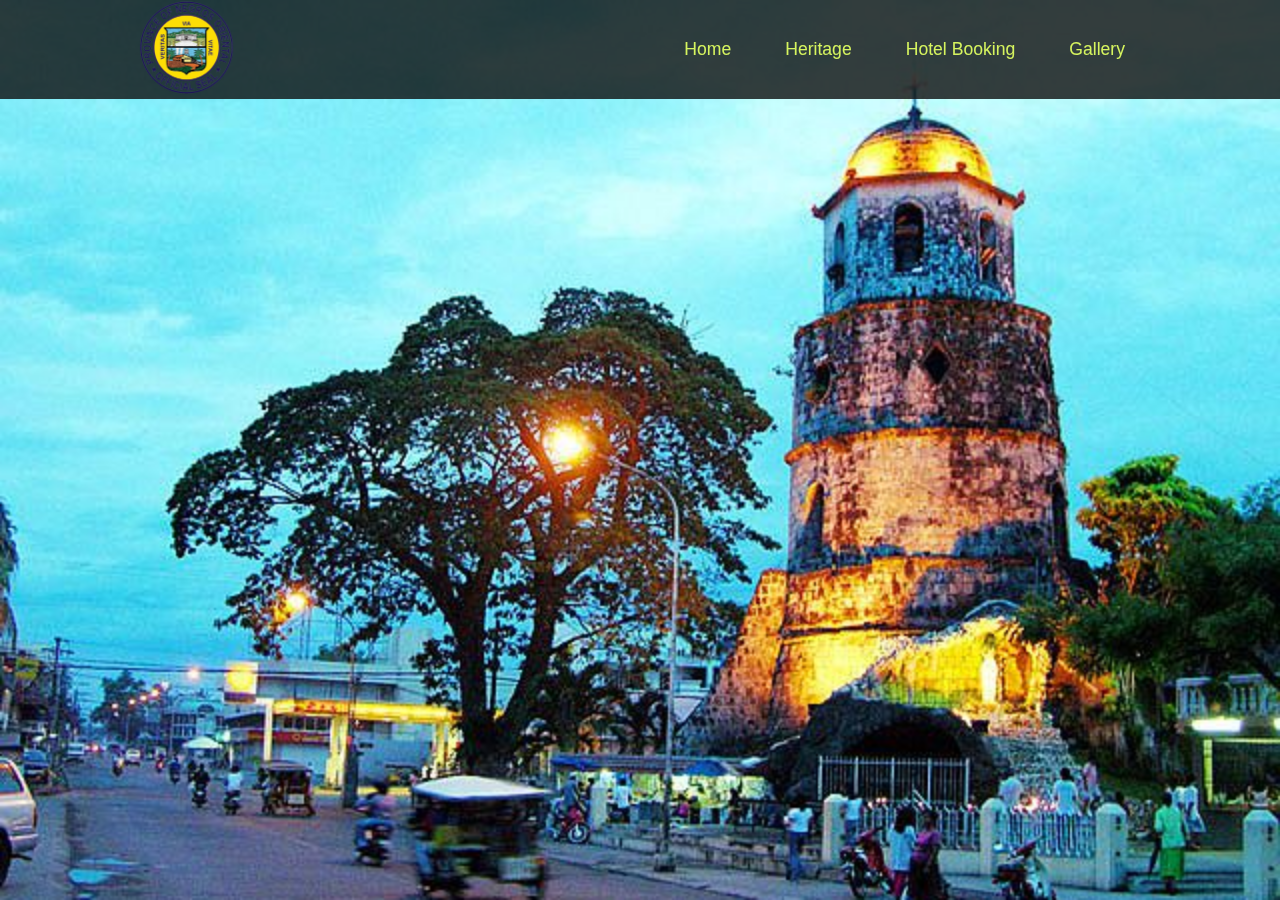
<file: index.html>
<!DOCTYPE html>
<html lang="en">
<head>
    <meta charset="UTF-8">
    <meta name="viewport" content="width=device-width, initial-scale=1.0">
    <link rel="stylesheet" href="style.css">
    <link href='https://unpkg.com/boxicons@2.1.4/css/boxicons.min.css' rel='stylesheet'>
    <link rel="shortcut icon" href="./image/negroslogo.png" type="image/x-icon">
    <title>Negros Orriental</title>
</head>
<body class="homes">
    <header>
        <a href="#" class="logo"><img src="./image/negroslogo.png" alt=""></a>
        <div class="menu-toggle" id="menu-toggle">
          <div class="line"></div>
          <div class="line"></div>
          <div class="line"></div>
        </div>
      
        <ul class="navlist">
          <li><a href="index.html">Home</a></li>
          <li><a href="heritage.html">Heritage</a></li>
          <li><a href="./hotel-booking-files/hotel_booking.html">Hotel Booking</a></li>
          <li><a href="./gallery-files/gallery.html">Gallery</a></li>
        </ul>
      
        <!-- <div class="dark-mode-toggle">
          <img src="IMAGES\moon.png" alt="Dark mode toggle button" data-src="IMAGES\sun.png">
        </div> -->
      </header>


      <section class="home" id="home">
        
      </section>
</body>
</html>
</file>
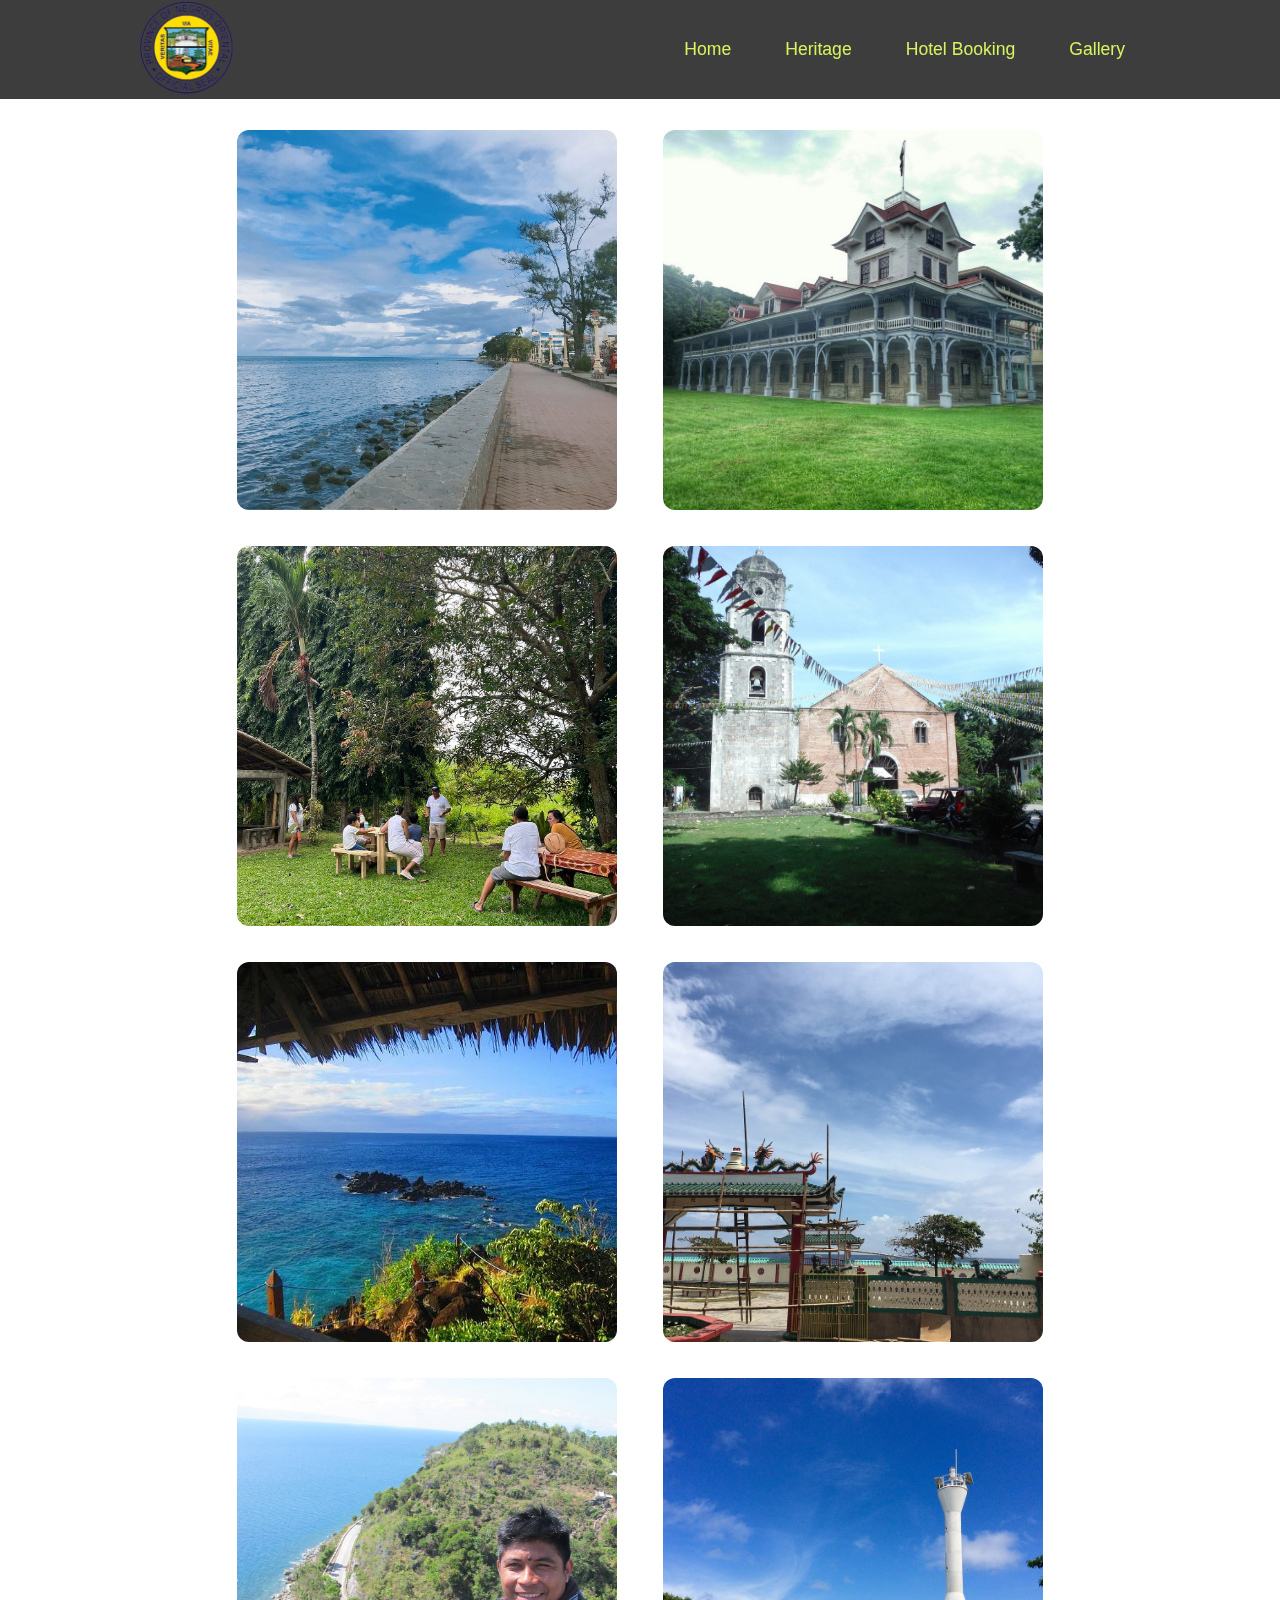
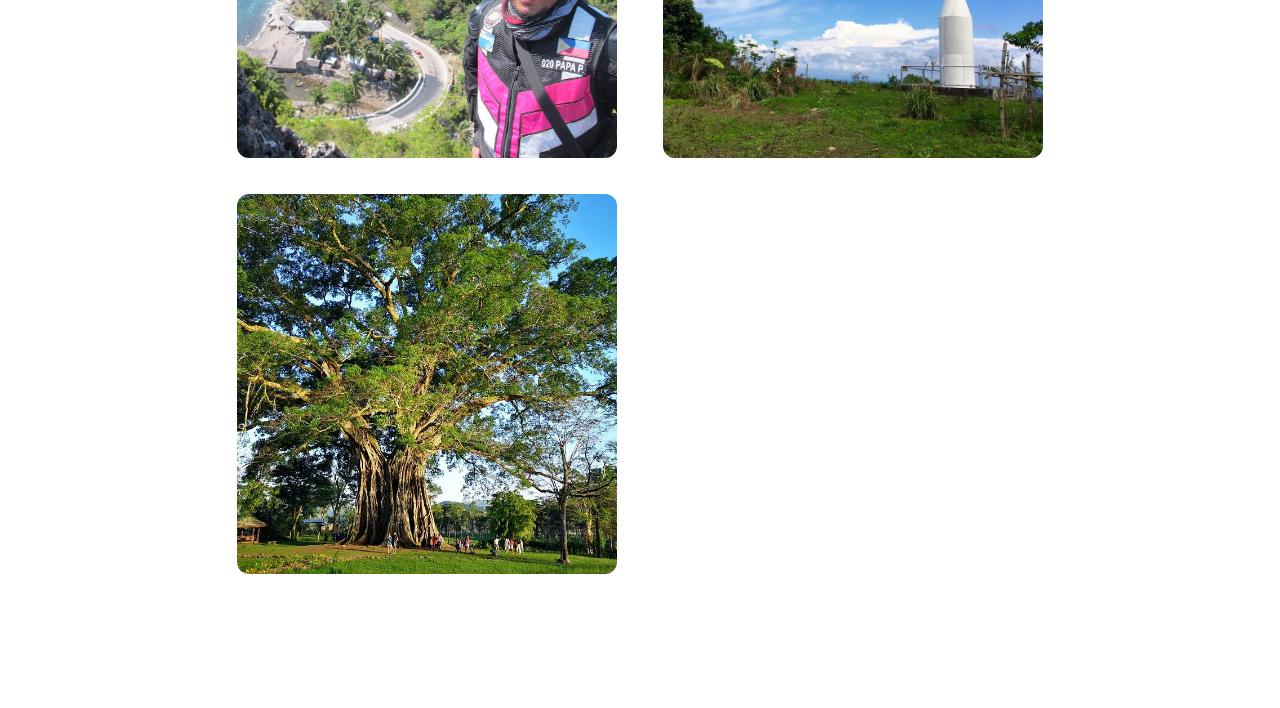
<file: heritage.html>
<!DOCTYPE html>
<html lang="en">
<head>
    <meta charset="UTF-8">
    <meta name="viewport" content="width=device-width, initial-scale=1.0">
    <link rel="stylesheet" href="style.css">
    <link rel="shortcut icon" href="./image/negroslogo.png" type="image/x-icon">
    <title>Heritage</title>
</head>
<body>
    <header>
        <a href="#" class="logo"><img src="./image/negroslogo.png" alt=""></a>
        <div class="menu-toggle" id="menu-toggle">
          <div class="line"></div>
          <div class="line"></div>
          <div class="line"></div>
        </div>
      
        <ul class="navlist">
          <li><a href="./index.html">Home</a></li>
          <li><a href="./heritage.html">Heritage</a></li>
          <li><a href="./hotel-booking-files/hotel_booking.html">Hotel Booking</a></li>
          <li><a href="./gallery-files/gallery.html">Gallery</a></li>
        </ul>
      
        <!-- <div class="dark-mode-toggle">
          <img src="IMAGES\moon.png" alt="Dark mode toggle button" data-src="IMAGES\sun.png">
        </div> -->
      </header>
    <section class="portfolio" id="learn">


        <div class="portfolio-content">
          <div class="col">
            <a href="./heritage-files/heritage1.html">
              <img src="./image/boulevard.jpg" alt="calculator">
              <div class="layer">
                <h3>Boulevard</h3>
              </div>
            </a>
          </div>
          
      
          <div class="col">
            <a href="./heritage-files/heritage2.html">
             <img src="./image/silliman-university.jpg" alt="tictactoe">
             <div class="layer">
              <h3>Siliman</h3>
             </div>
            </a>
          </div>
      
          <div class="col">
            <a href="./heritage-files/heritage3.html">
              <img src="./image/V-hive.jpg" alt="airline">
              <div class="layer">
                <h3>V-HIVE</h3>
              </div>
            </a>
          </div>
      
      
         <div class="col">
          <a href="./heritage-files/heritage4.html">
            <img src="./image/bacong-church-and-belltower.jpg" alt="discord">
            <div class="layer">
              <h3>Bacong</h3>
            </div>
          </a>
          
         </div>
      
      
        <div class="col">
          <a href="./heritage-files/heritage5.html">
            <img src="./image/apo-island-view-deck.jpg" alt="discord">
            <div class="layer">
              <h3>Apo Island</h3>
            </div>
          </a>
         </div>
      
      
        <div class="col">
          <a href="./heritage-files/heritage6.html">
            <img  src="./image/bellchurch.jpg" alt="discord">
          <div class="layer">
            <h3>Bell Church</h3>
          </div>
          </a>
       </div>

       <div class="col">
        <a href="./heritage-files/heritage7.html">
          <img src="./image/dungaw.jpg" alt="discord">
          <div class="layer">
            <h3>Dungaw</h3>
          </div>
        </a>
        
       </div>
    
    
      <div class="col">
        <a href="./heritage-files/heritage8.html">
          <img src="./image/Apolighthouse.jpg" alt="discord">
          <div class="layer">
            <h3>Apo Lighthouse</h3>
          </div>
        </a>
       </div>
    
    
      <div class="col">
        <a href="./heritage-files/heritage9.html">
          <img  src="./image/canlaon.jpg" alt="discord">
        <div class="layer">
          <h3>Canlaon</h3>
        </div>
        </a>
     </div>
      </div>
      </section>
</body>
</html>
</file>
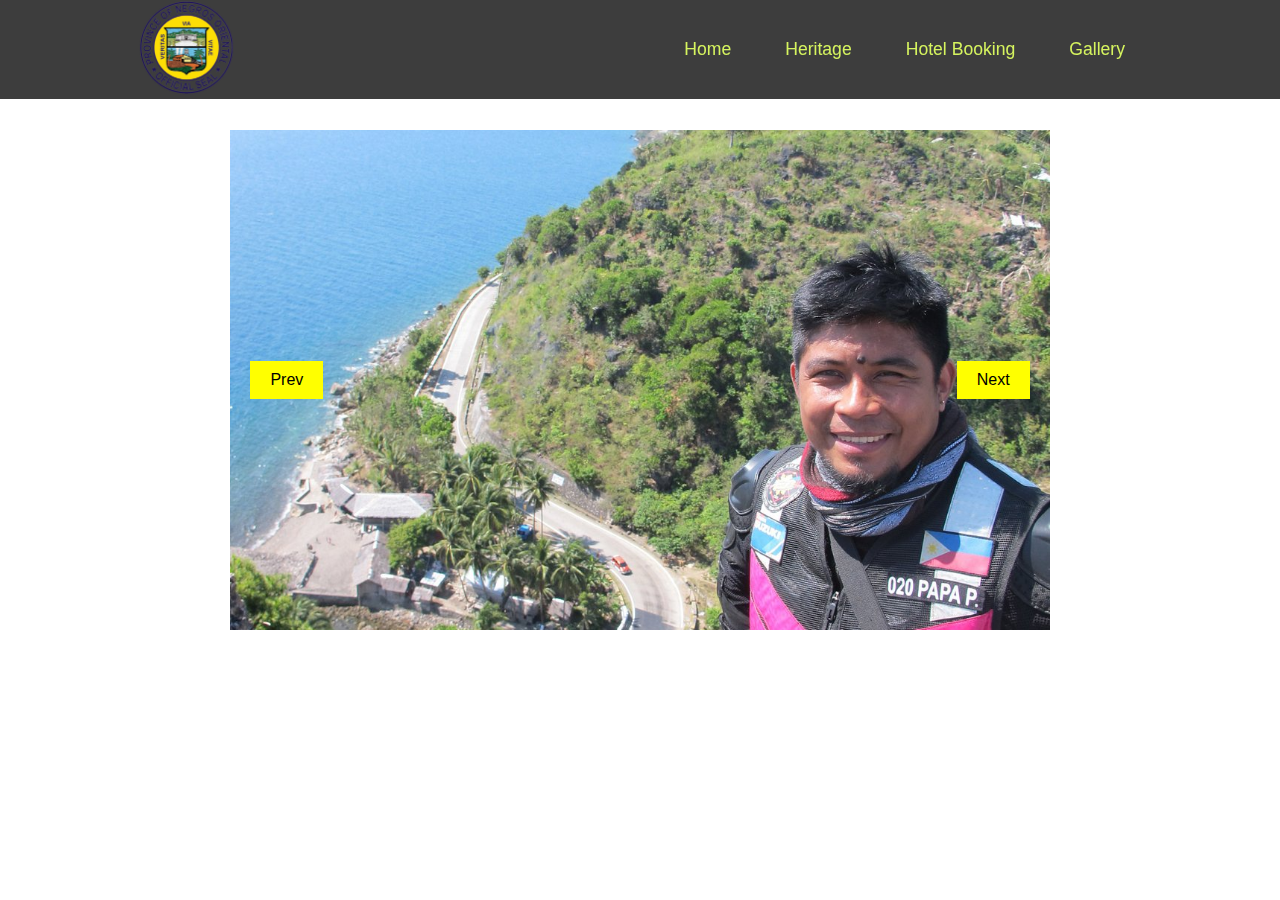
<file: gallery-files/gallery.html>
<!DOCTYPE html>
<html lang="en">
<head>
    <meta charset="UTF-8">
    <meta name="viewport" content="width=device-width, initial-scale=1.0">
    <link rel="stylesheet" href="../style.css">
    <link rel="shortcut icon" href="../image/negroslogo.png" type="image/x-icon"> 
    <title>Gallery</title>
</head>
<body>
    <header>
        <a href="#" class="logo"><img src="../image/negroslogo.png" alt=""></a>
        <div class="menu-toggle" id="menu-toggle">
          <div class="line"></div>
          <div class="line"></div>
          <div class="line"></div>
        </div>
      
        <ul class="navlist">
          <li><a href="../index.html">Home</a></li>
          <li><a href="../heritage.html">Heritage</a></li>
          <li><a href="../hotel-booking-files/hotel_booking.html">Hotel Booking</a></li>
          <li><a href="../gallery-files/gallery.html">Gallery</a></li>
        </ul>
      
        <!-- <div class="dark-mode-toggle">
          <img src="IMAGES\moon.png" alt="Dark mode toggle button" data-src="IMAGES\sun.png">
        </div> -->
    </header>
    
    <section>
        <!-- BEGIN: Carousel -->
        <div class="carousel">
            <img src="../image/dungaw.jpg" alt="Dungaw" class="active">
            <img src="../image/apo-island-view-deck.jpg" alt="Apo Island View Deck">
            <img src="../image/canlaon.jpg" alt="Mt. Canlaon">
            <img src="../image/bellchurch.jpg" alt="Mt. Canlaon">
            <img src="../image/boulevard.jpg" alt="Mt. Canlaon">
            <img src="../image/silliman-university.jpg" alt="Mt. Canlaon">
            <img src="../image/st-catherine-of-alexandria.jpg" alt="Mt. Canlaon">
            <img src="../image/V-hive.jpg" alt="Mt. Canlaon">
            <button class="prev" onclick="prevImage()">Prev</button>
            <button class="next" onclick="nextImage()">Next</button>
        </div>
        <!-- END: Carousel -->
    </section>

    
</body>
 <script src="../source.js"></script>
</html>
</file>
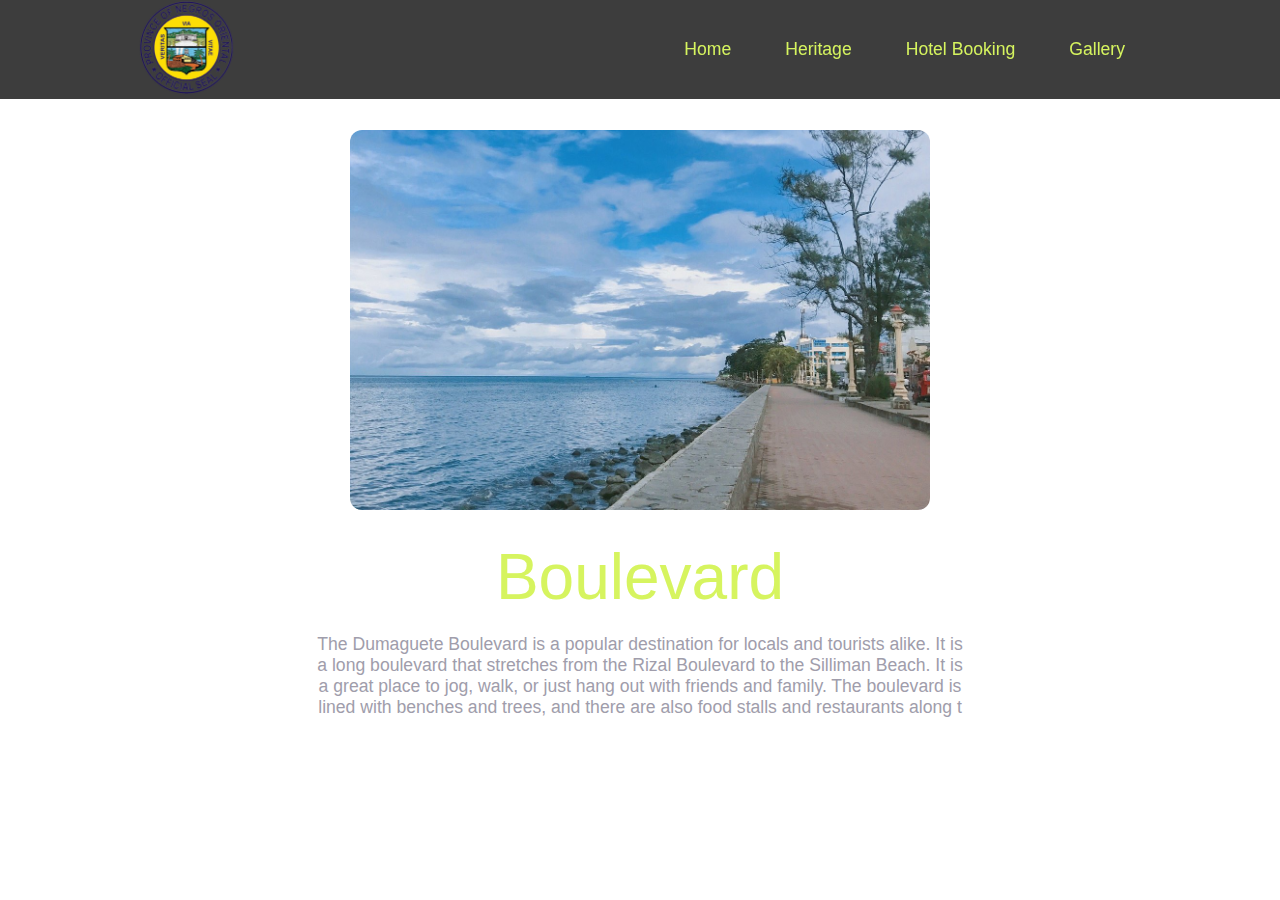
<file: heritage-files/heritage1.html>
<!DOCTYPE html>
<html lang="en">
<head>
    <meta charset="UTF-8">
    <meta name="viewport" content="width=device-width, initial-scale=1.0">
    <link rel="stylesheet" href="../style.css">
    <link rel="shortcut icon" href="../image/negroslogo.png" type="image/x-icon"> 
    <title>Heritage</title>
</head>
<body>
    <header>
        <a href="#" class="logo"><img src="../image/negroslogo.png" alt=""></a>
        <div class="menu-toggle" id="menu-toggle">
          <div class="line"></div>
          <div class="line"></div>
          <div class="line"></div>
        </div>
      
        <ul class="navlist">
          <li><a href="../index.html">Home</a></li>
          <li><a href="../heritage.html">Heritage</a></li>
          <li><a href="../hotel-booking-files/hotel_booking.html">Hotel Booking</a></li>
          <li><a href="../gallery-files/gallery.html">Gallery</a></li>
        </ul>
      
        <!-- <div class="dark-mode-toggle">
          <img src="IMAGES\moon.png" alt="Dark mode toggle button" data-src="IMAGES\sun.png">
        </div> -->
      </header>
    <section class="portfolio" id="learn">
        <div class="heritage-container">
            <div class="heritage-img-container">
                <img src="../image/boulevard.jpg" alt="">
            </div>
            <div class="heritage-text-container">
                <h1>Boulevard</h1>
                <p>The Dumaguete Boulevard is a popular destination for locals and tourists alike. It is a long boulevard that stretches from the Rizal Boulevard to the Silliman Beach. It is a great place to jog, walk, or just hang out with friends and family. The boulevard is lined with benches and trees, and there are also food stalls and restaurants along t
            </div>
        </div>
    </section>
</body>
</html>
</file>
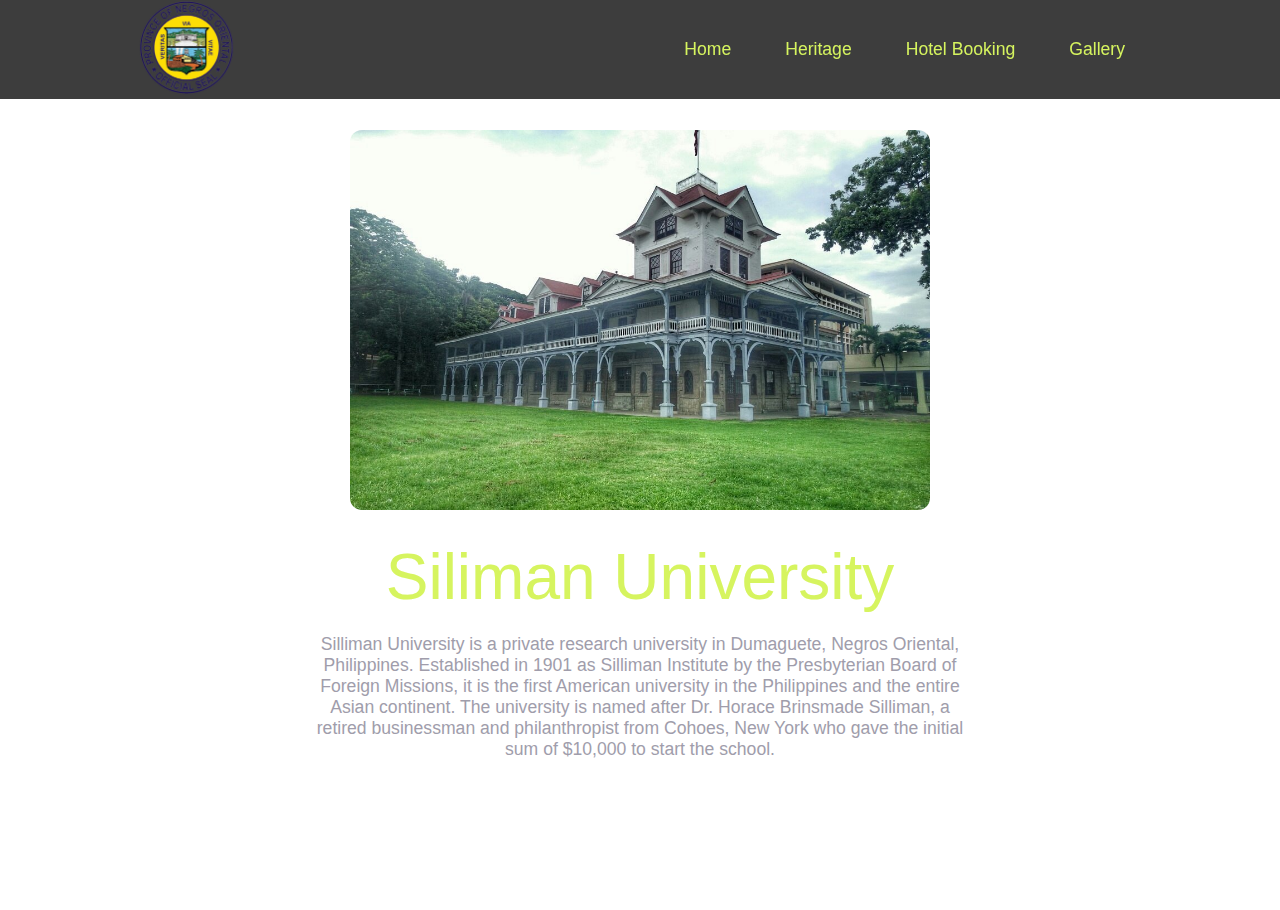
<file: heritage-files/heritage2.html>
<!DOCTYPE html>
<html lang="en">
<head>
    <meta charset="UTF-8">
    <meta name="viewport" content="width=device-width, initial-scale=1.0">
    <link rel="stylesheet" href="../style.css">
    <link rel="shortcut icon" href="../image/negroslogo.png" type="image/x-icon"> 
    <title>Heritage</title>
</head>
<body>
    <header>
        <a href="#" class="logo"><img src="../image/negroslogo.png" alt=""></a>
        <div class="menu-toggle" id="menu-toggle">
          <div class="line"></div>
          <div class="line"></div>
          <div class="line"></div>
        </div>
      
        <ul class="navlist">
          <li><a href="../index.html">Home</a></li>
          <li><a href="../heritage.html">Heritage</a></li>
          <li><a href="../hotel-booking-files/hotel_booking.html">Hotel Booking</a></li>
          <li><a href="../gallery-files/gallery.html">Gallery</a></li>
        </ul>
      
        <!-- <div class="dark-mode-toggle">
          <img src="IMAGES\moon.png" alt="Dark mode toggle button" data-src="IMAGES\sun.png">
        </div> -->
      </header>
    <section class="portfolio" id="learn">
        <div class="heritage-container">
            <div class="heritage-img-container">
                <img src="../image/silliman-university.jpg" alt="">
            </div>
            <div class="heritage-text-container">
                <h1>Siliman University</h1>
                <p>Silliman University is a private research university in Dumaguete, Negros Oriental, Philippines. Established in 1901 as Silliman Institute by the Presbyterian Board of Foreign Missions, it is the first American university in the Philippines and the entire Asian continent. The university is named after Dr. Horace Brinsmade Silliman, a retired businessman and philanthropist from Cohoes, New York who gave the initial sum of $10,000 to start the school.</p>
            </div>
        </div>
    </section>
</body>
</html>
</file>
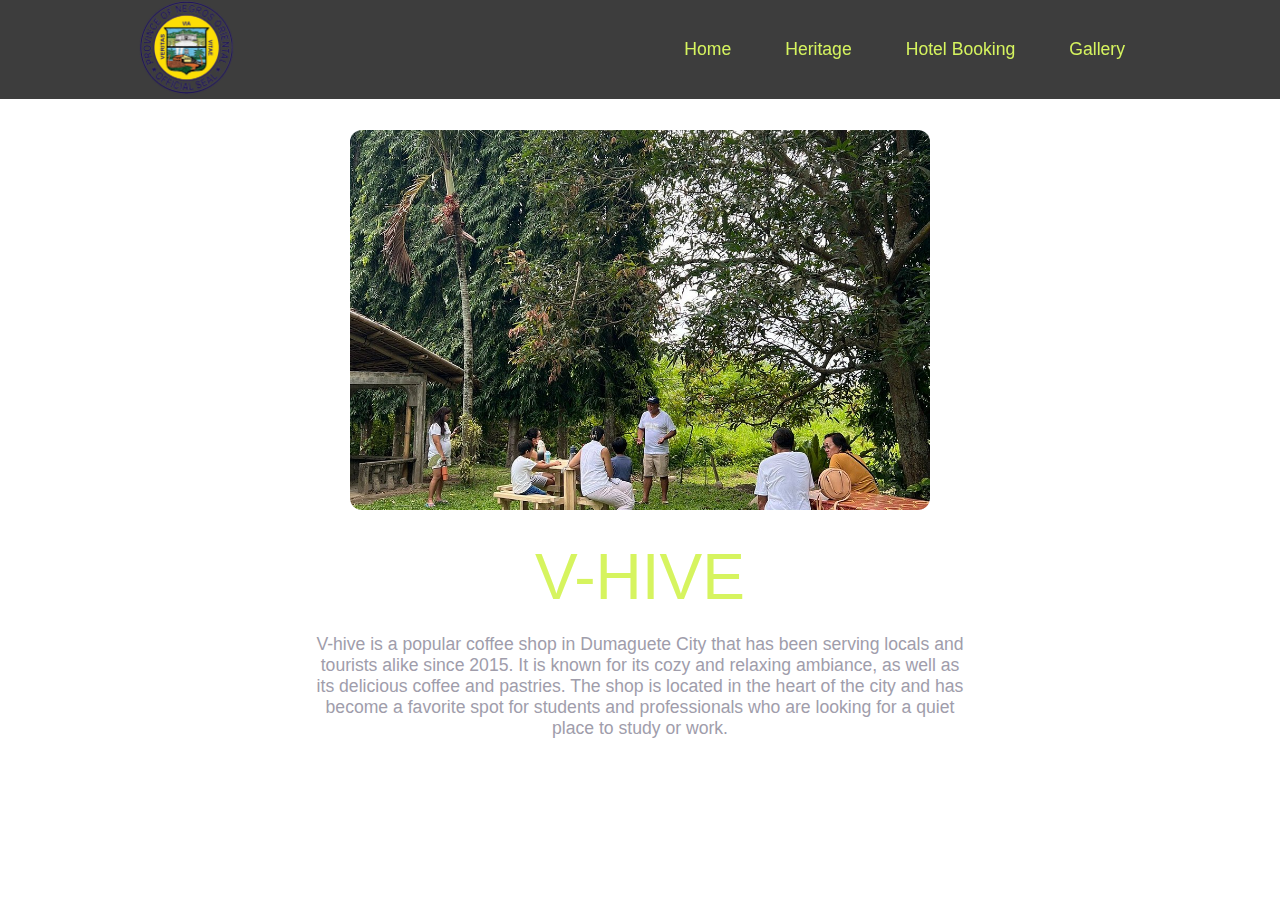
<file: heritage-files/heritage3.html>
<!DOCTYPE html>
<html lang="en">
<head>
    <meta charset="UTF-8">
    <meta name="viewport" content="width=device-width, initial-scale=1.0">
    <link rel="stylesheet" href="../style.css">
    <link rel="shortcut icon" href="../image/negroslogo.png" type="image/x-icon"> 
    <title>Heritage</title>
</head>
<body>
    <header>
        <a href="#" class="logo"><img src="../image/negroslogo.png" alt=""></a>
        <div class="menu-toggle" id="menu-toggle">
          <div class="line"></div>
          <div class="line"></div>
          <div class="line"></div>
        </div>
      
        <ul class="navlist">
          <li><a href="../index.html">Home</a></li>
          <li><a href="../heritage.html">Heritage</a></li>
          <li><a href="../hotel-booking-files/hotel_booking.html">Hotel Booking</a></li>
          <li><a href="../gallery-files/gallery.html">Gallery</a></li>
        </ul>
      
        <!-- <div class="dark-mode-toggle">
          <img src="IMAGES\moon.png" alt="Dark mode toggle button" data-src="IMAGES\sun.png">
        </div> -->
      </header>
    <section class="portfolio" id="learn">
        <div class="heritage-container">
            <div class="heritage-img-container">
                <img src="../image/V-hive.jpg" alt="">
            </div>
            <div class="heritage-text-container">
                <h1>V-HIVE</h1>
                <p>V-hive is a popular coffee shop in Dumaguete City that has been serving locals and tourists alike since 2015. It is known for its cozy and relaxing ambiance, as well as its delicious coffee and pastries. The shop is located in the heart of the city and has become a favorite spot for students and professionals who are looking for a quiet place to study or work.</p>
            </div>
        </div>
    </section>
</body>
</html>
</file>
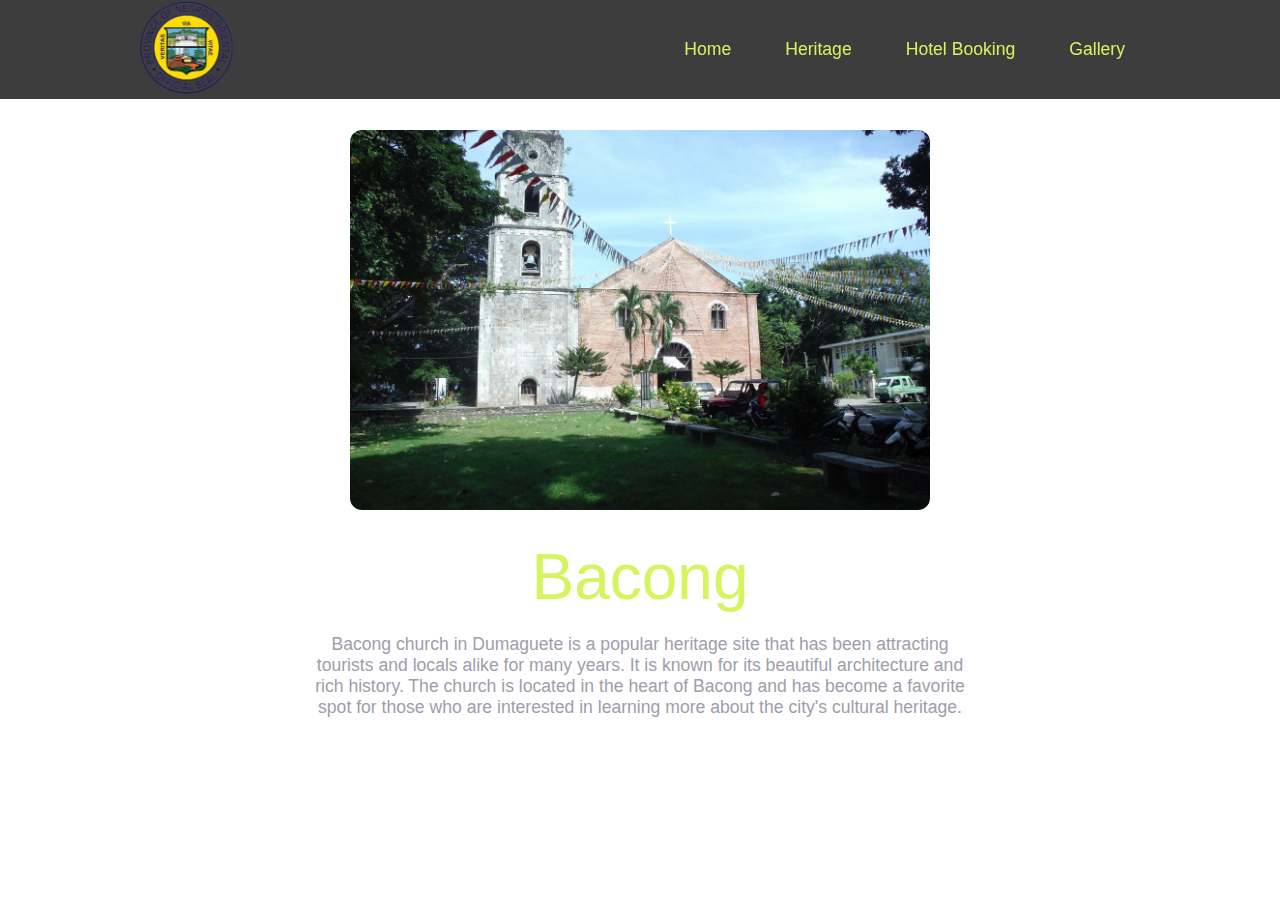
<file: heritage-files/heritage4.html>
<!DOCTYPE html>
<html lang="en">
<head>
    <meta charset="UTF-8">
    <meta name="viewport" content="width=device-width, initial-scale=1.0">
    <link rel="stylesheet" href="../style.css">
    <link rel="shortcut icon" href="../image/negroslogo.png" type="image/x-icon"> 
    <title>Heritage</title>
</head>
<body>
    <header>
        <a href="#" class="logo"><img src="../image/negroslogo.png" alt=""></a>
        <div class="menu-toggle" id="menu-toggle">
          <div class="line"></div>
          <div class="line"></div>
          <div class="line"></div>
        </div>
      
        <ul class="navlist">
          <li><a href="../index.html">Home</a></li>
          <li><a href="../heritage.html">Heritage</a></li>
          <li><a href="../hotel-booking-files/hotel_booking.html">Hotel Booking</a></li>
          <li><a href="../gallery-files/gallery.html">Gallery</a></li>
        </ul>
      
        <!-- <div class="dark-mode-toggle">
          <img src="IMAGES\moon.png" alt="Dark mode toggle button" data-src="IMAGES\sun.png">
        </div> -->
      </header>
    <section class="portfolio" id="learn">
        <div class="heritage-container">
            <div class="heritage-img-container">
                <img src="../image/bacong-church-and-belltower.jpg" alt="">
            </div>
            <div class="heritage-text-container">
                <h1>Bacong</h1>
                <p>Bacong church in Dumaguete is a popular heritage site that has been attracting tourists and locals alike for many years. It is known for its beautiful architecture and rich history. The church is located in the heart of Bacong and has become a favorite spot for those who are interested in learning more about the city's cultural heritage.</p>
            </div>
        </div>
    </section>
</body>
</html>
</file>
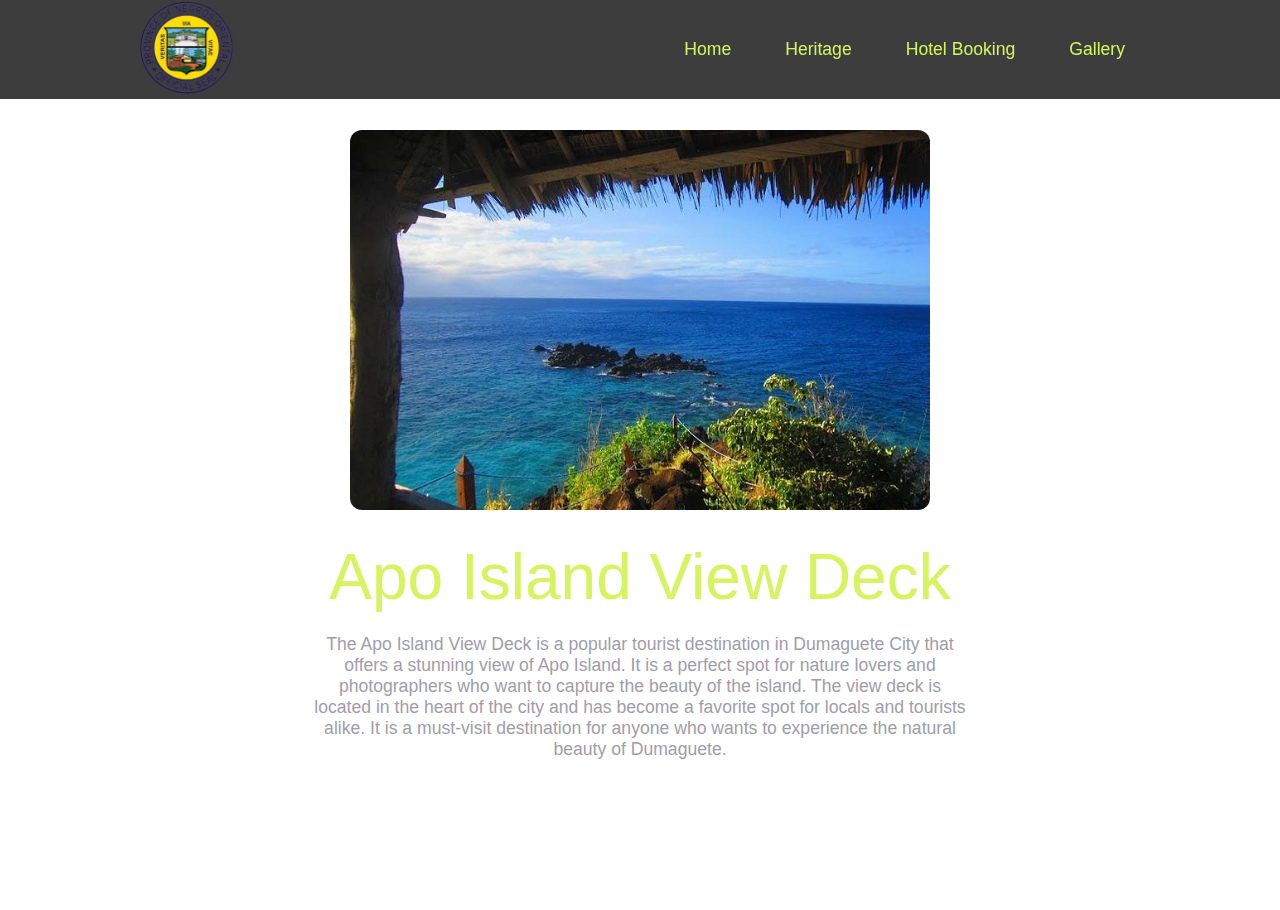
<file: heritage-files/heritage5.html>
<!DOCTYPE html>
<html lang="en">
<head>
    <meta charset="UTF-8">
    <meta name="viewport" content="width=device-width, initial-scale=1.0">
    <link rel="stylesheet" href="../style.css">
    <link rel="shortcut icon" href="../image/negroslogo.png" type="image/x-icon"> 
    <title>Heritage</title>
</head>
<body>
    <header>
        <a href="#" class="logo"><img src="../image/negroslogo.png" alt=""></a>
        <div class="menu-toggle" id="menu-toggle">
          <div class="line"></div>
          <div class="line"></div>
          <div class="line"></div>
        </div>
      
        <ul class="navlist">
          <li><a href="../index.html">Home</a></li>
          <li><a href="../heritage.html">Heritage</a></li>
          <li><a href="../hotel-booking-files/hotel_booking.html">Hotel Booking</a></li>
          <li><a href="../gallery-files/gallery.html">Gallery</a></li>
        </ul>
      
        <!-- <div class="dark-mode-toggle">
          <img src="IMAGES\moon.png" alt="Dark mode toggle button" data-src="IMAGES\sun.png">
        </div> -->
      </header>
    <section class="portfolio" id="learn">
        <div class="heritage-container">
            <div class="heritage-img-container">
                <img src="../image/apo-island-view-deck.jpg" alt="">
            </div>
            <div class="heritage-text-container">
                <h1>Apo Island View Deck</h1>
                <p>The Apo Island View Deck is a popular tourist destination in Dumaguete City that offers a stunning view of Apo Island. It is a perfect spot for nature lovers and photographers who want to capture the beauty of the island. The view deck is located in the heart of the city and has become a favorite spot for locals and tourists alike. It is a must-visit destination for anyone who wants to experience the natural beauty of Dumaguete.</p>
            </div>
        </div>
    </section>
</body>
</html>
</file>
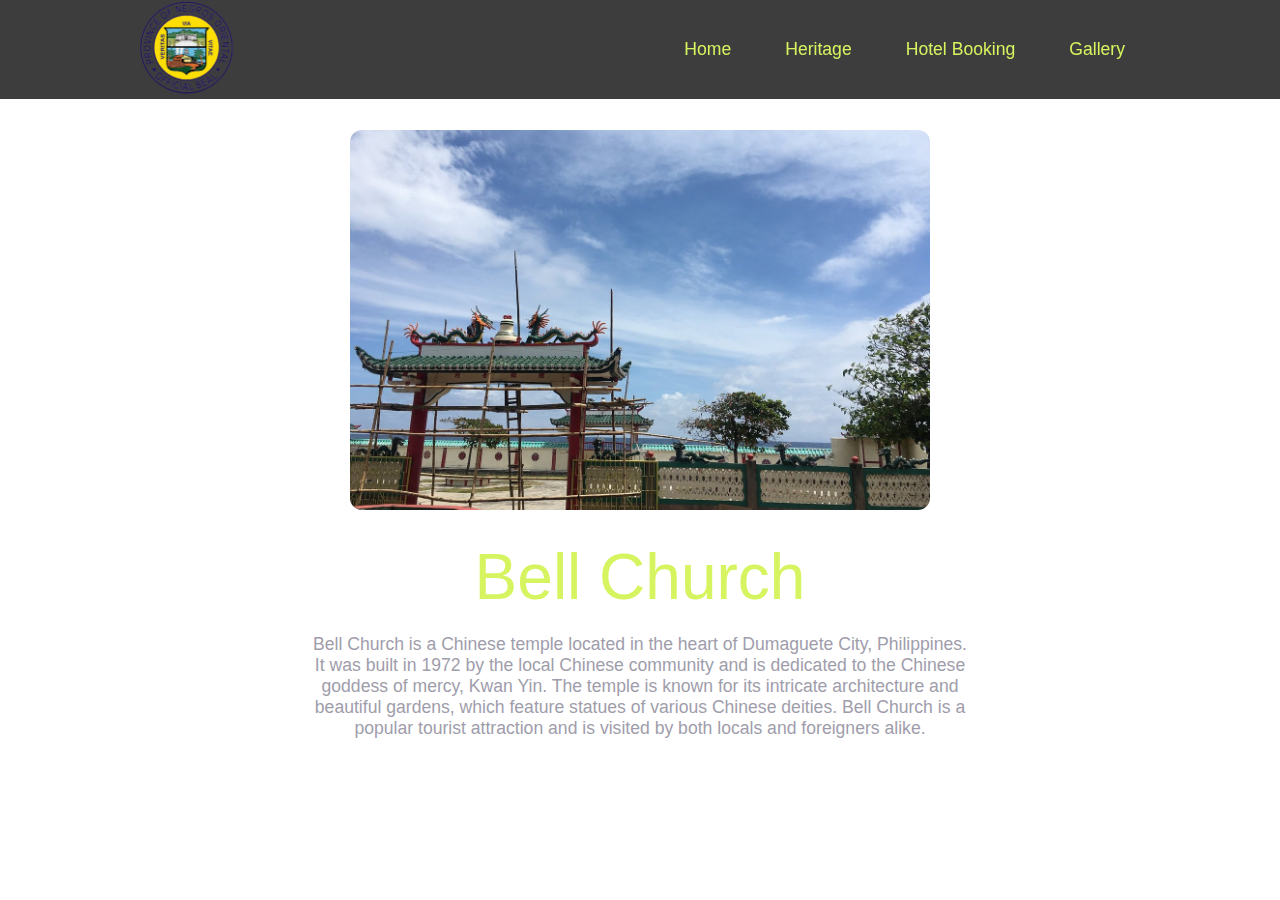
<file: heritage-files/heritage6.html>
<!DOCTYPE html>
<html lang="en">
<head>
    <meta charset="UTF-8">
    <meta name="viewport" content="width=device-width, initial-scale=1.0">
    <link rel="stylesheet" href="../style.css">
    <link rel="shortcut icon" href="../image/negroslogo.png" type="image/x-icon"> 
    <title>Heritage</title>
</head>
<body>
    <header>
        <a href="#" class="logo"><img src="../image/negroslogo.png" alt=""></a>
        <div class="menu-toggle" id="menu-toggle">
          <div class="line"></div>
          <div class="line"></div>
          <div class="line"></div>
        </div>
      
        <ul class="navlist">
          <li><a href="../index.html">Home</a></li>
          <li><a href="../heritage.html">Heritage</a></li>
          <li><a href="../hotel-booking-files/hotel_booking.html">Hotel Booking</a></li>
          <li><a href="../gallery-files/gallery.html">Gallery</a></li>
        </ul>
      
        <!-- <div class="dark-mode-toggle">
          <img src="IMAGES\moon.png" alt="Dark mode toggle button" data-src="IMAGES\sun.png">
        </div> -->
      </header>
    <section class="portfolio" id="learn">
        <div class="heritage-container">
            <div class="heritage-img-container">
                <img src="../image/bellchurch.jpg" alt="">
            </div>
            <div class="heritage-text-container">
                <h1>Bell Church</h1>
                <p>Bell Church is a Chinese temple located in the heart of Dumaguete City, Philippines. It was built in 1972 by the local Chinese community and is dedicated to the Chinese goddess of mercy, Kwan Yin. The temple is known for its intricate architecture and beautiful gardens, which feature statues of various Chinese deities. Bell Church is a popular tourist attraction and is visited by both locals and foreigners alike.</p>
            </div>
        </div>
    </section>
</body>
</html>
</file>
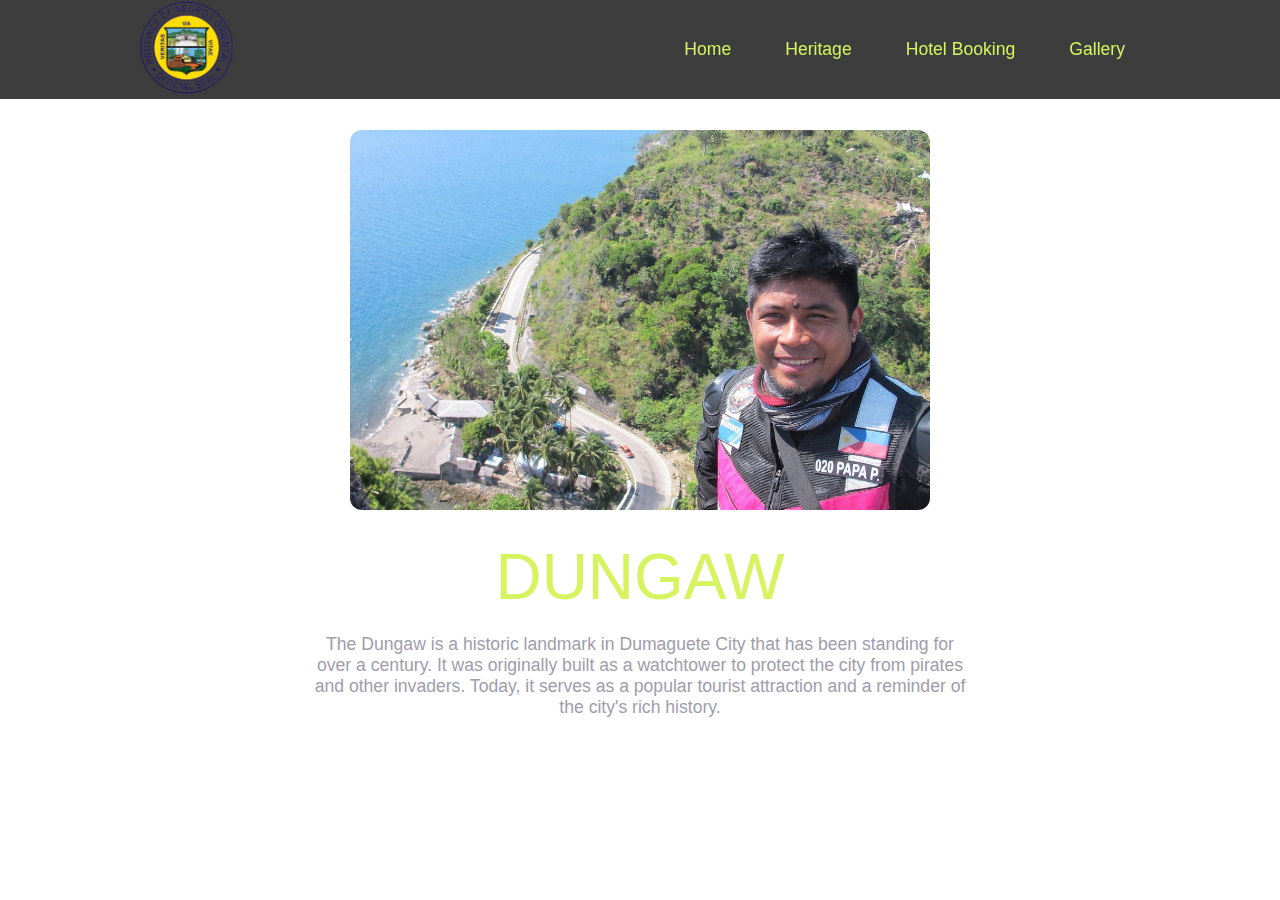
<file: heritage-files/heritage7.html>
<!DOCTYPE html>
<html lang="en">
<head>
    <meta charset="UTF-8">
    <meta name="viewport" content="width=device-width, initial-scale=1.0">
    <link rel="stylesheet" href="../style.css">
    <link rel="shortcut icon" href="../image/negroslogo.png" type="image/x-icon"> 
    <title>Heritage</title>
</head>
<body>
    <header>
        <a href="#" class="logo"><img src="../image/negroslogo.png" alt=""></a>
        <div class="menu-toggle" id="menu-toggle">
          <div class="line"></div>
          <div class="line"></div>
          <div class="line"></div>
        </div>
      
        <ul class="navlist">
          <li><a href="../index.html">Home</a></li>
          <li><a href="../heritage.html">Heritage</a></li>
          <li><a href="../hotel-booking-files/hotel_booking.html">Hotel Booking</a></li>
          <li><a href="../gallery-files/gallery.html">Gallery</a></li>
        </ul>
      
        <!-- <div class="dark-mode-toggle">
          <img src="IMAGES\moon.png" alt="Dark mode toggle button" data-src="IMAGES\sun.png">
        </div> -->
      </header>
    <section class="portfolio" id="learn">
        <div class="heritage-container">
            <div class="heritage-img-container">
                <img src="../image/dungaw.jpg" alt="">
            </div>
            <div class="heritage-text-container">
                <h1>DUNGAW</h1>
                <p>The Dungaw is a historic landmark in Dumaguete City that has been standing for over a century. It was originally built as a watchtower to protect the city from pirates and other invaders. Today, it serves as a popular tourist attraction and a reminder of the city's rich history.</p>
            </div>
        </div>
    </section>
</body>
</html>
</file>
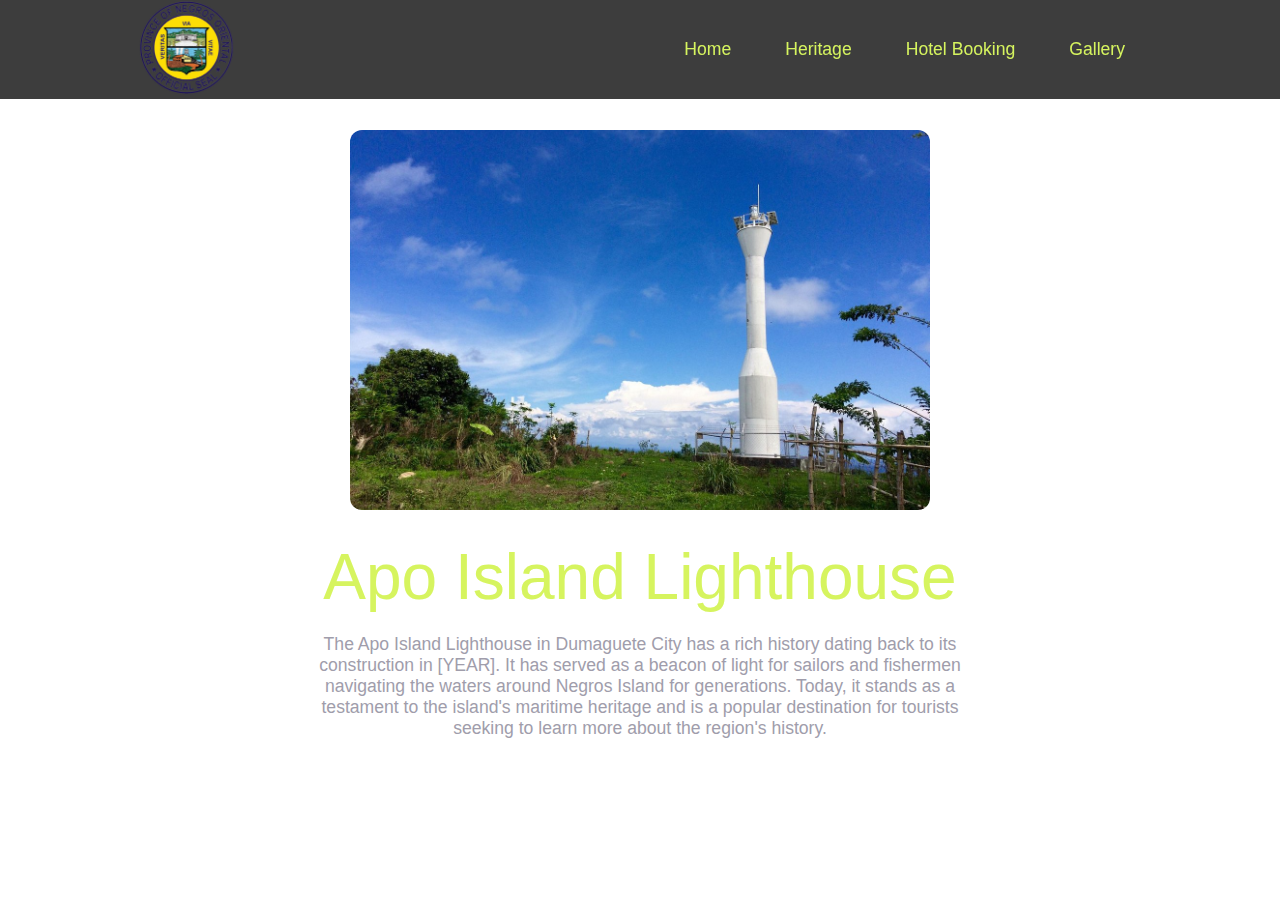
<file: heritage-files/heritage8.html>
<!DOCTYPE html>
<html lang="en">
<head>
    <meta charset="UTF-8">
    <meta name="viewport" content="width=device-width, initial-scale=1.0">
    <link rel="stylesheet" href="../style.css">
    <link rel="shortcut icon" href="../image/negroslogo.png" type="image/x-icon"> 
    <title>Heritage</title>
</head>
<body>
    <header>
        <a href="#" class="logo"><img src="../image/negroslogo.png" alt=""></a>
        <div class="menu-toggle" id="menu-toggle">
          <div class="line"></div>
          <div class="line"></div>
          <div class="line"></div>
        </div>
      
        <ul class="navlist">
          <li><a href="../index.html">Home</a></li>
          <li><a href="../heritage.html">Heritage</a></li>
          <li><a href="../hotel-booking-files/hotel_booking.html">Hotel Booking</a></li>
          <li><a href="../gallery-files/gallery.html">Gallery</a></li>
        </ul>
      
        <!-- <div class="dark-mode-toggle">
          <img src="IMAGES\moon.png" alt="Dark mode toggle button" data-src="IMAGES\sun.png">
        </div> -->
      </header>
    <section class="portfolio" id="learn">
        <div class="heritage-container">
            <div class="heritage-img-container">
                <img src="../image/Apolighthouse.jpg" alt="">
            </div>
            <div class="heritage-text-container">
                <h1>Apo Island Lighthouse</h1>
                <p>The Apo Island Lighthouse in Dumaguete City has a rich history dating back to its construction in [YEAR]. It has served as a beacon of light for sailors and fishermen navigating the waters around Negros Island for generations. Today, it stands as a testament to the island's maritime heritage and is a popular destination for tourists seeking to learn more about the region's history.</p>
            </div>
        </div>
    </section>
</body>
</html>
</file>
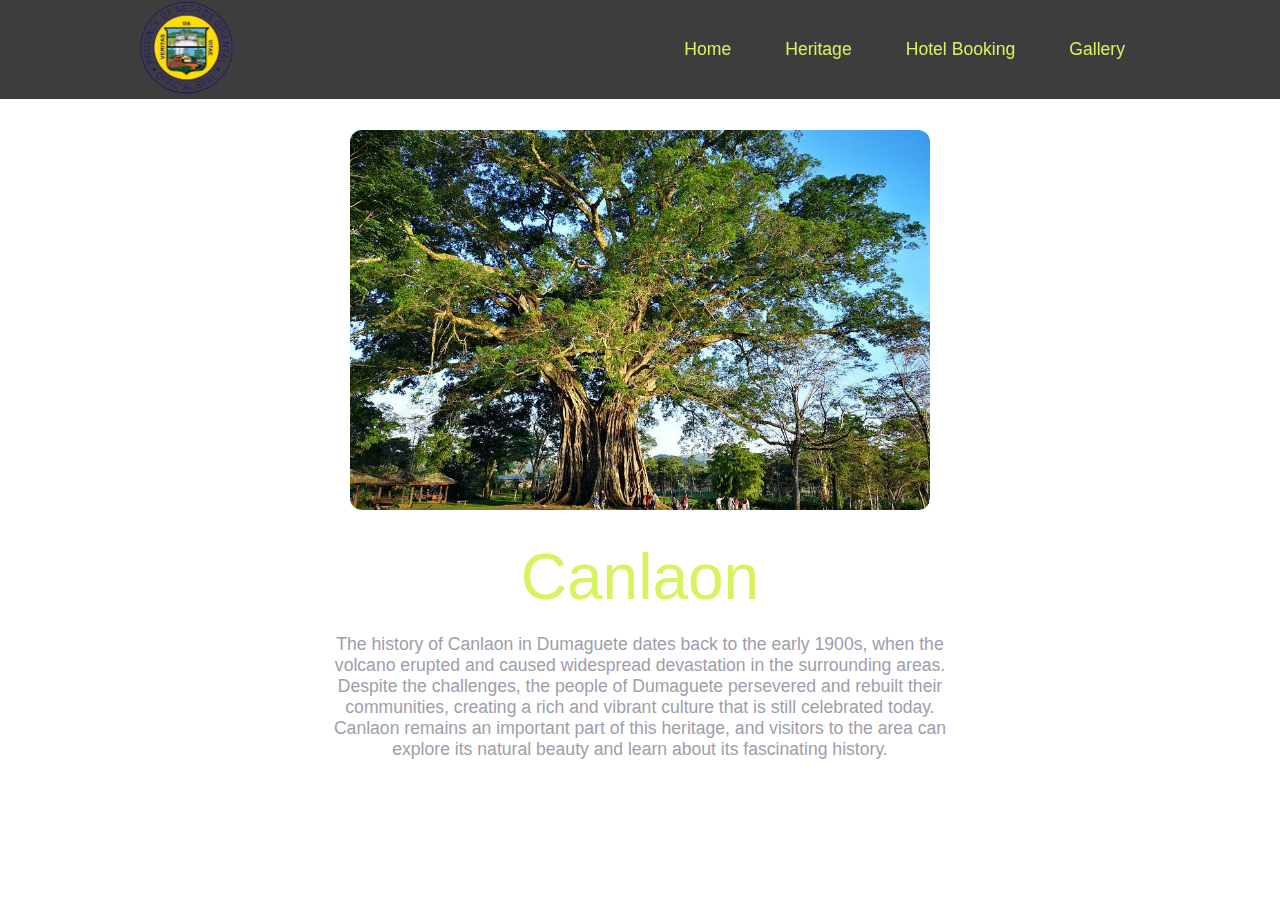
<file: heritage-files/heritage9.html>
<!DOCTYPE html>
<html lang="en">
<head>
    <meta charset="UTF-8">
    <meta name="viewport" content="width=device-width, initial-scale=1.0">
    <link rel="stylesheet" href="../style.css">
    <link rel="shortcut icon" href="../image/negroslogo.png" type="image/x-icon"> 
    <title>Heritage</title>
</head>
<body>
    <header>
        <a href="#" class="logo"><img src="../image/negroslogo.png" alt=""></a>
        <div class="menu-toggle" id="menu-toggle">
          <div class="line"></div>
          <div class="line"></div>
          <div class="line"></div>
        </div>
      
        <ul class="navlist">
          <li><a href="../index.html">Home</a></li>
          <li><a href="../heritage.html">Heritage</a></li>
          <li><a href="../hotel-booking-files/hotel_booking.html">Hotel Booking</a></li>
          <li><a href="../gallery-files/gallery.html">Gallery</a></li>
        </ul>
      
        <!-- <div class="dark-mode-toggle">
          <img src="IMAGES\moon.png" alt="Dark mode toggle button" data-src="IMAGES\sun.png">
        </div> -->
      </header>
    <section class="portfolio" id="learn">
        <div class="heritage-container">
            <div class="heritage-img-container">
                <img src="../image/canlaon.jpg" alt="">
            </div>
            <div class="heritage-text-container">
                <h1>Canlaon</h1>
                <p>The history of Canlaon in Dumaguete dates back to the early 1900s, when the volcano erupted and caused widespread devastation in the surrounding areas. Despite the challenges, the people of Dumaguete persevered and rebuilt their communities, creating a rich and vibrant culture that is still celebrated today. Canlaon remains an important part of this heritage, and visitors to the area can explore its natural beauty and learn about its fascinating history.</p>
            </div>
        </div>
    </section>
</body>
</html>
</file>
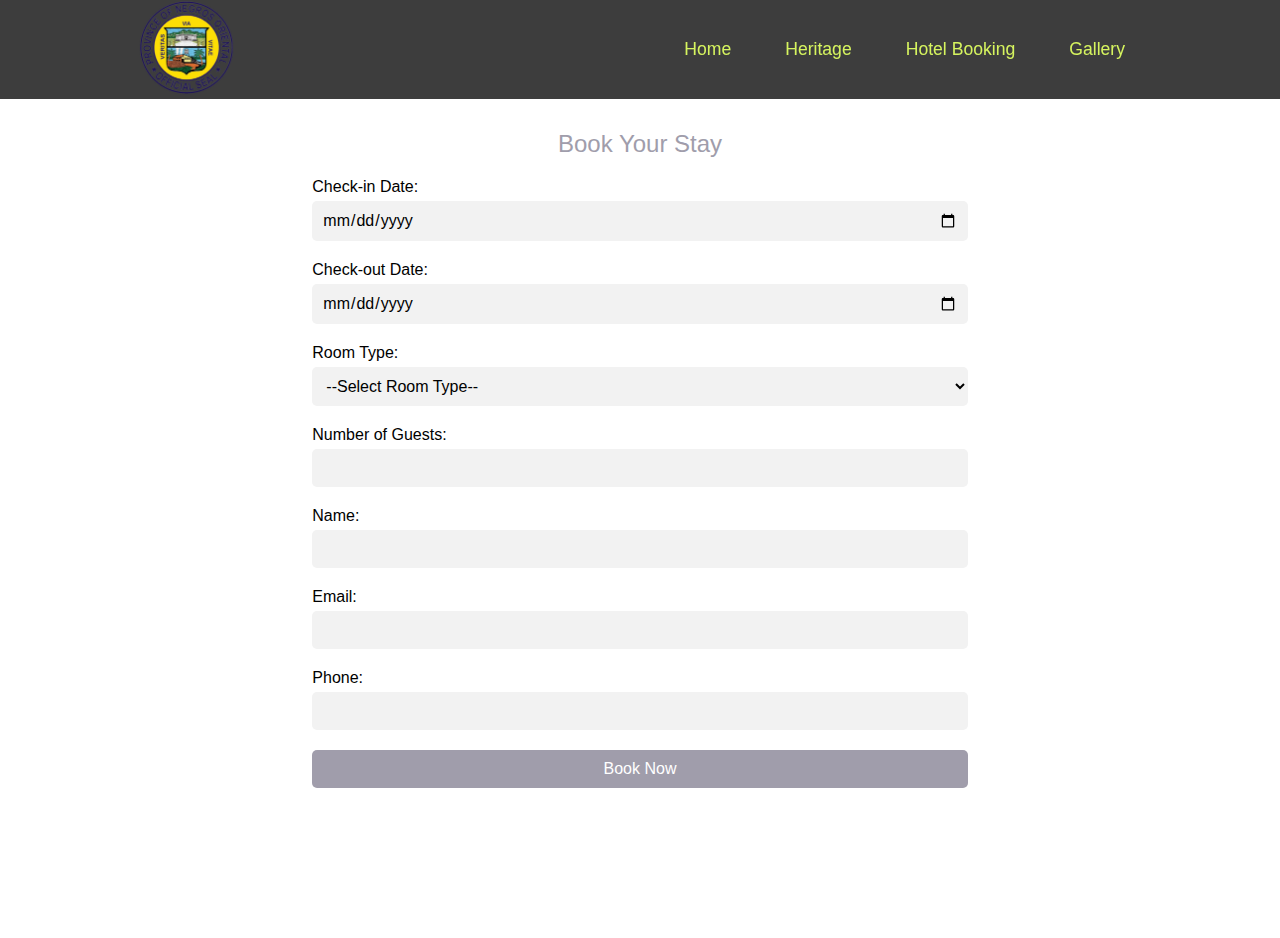
<file: hotel-booking-files/hotel_booking.html>
<!DOCTYPE html>
<html lang="en">
<head>
    <meta charset="UTF-8">
    <meta name="viewport" content="width=device-width, initial-scale=1.0">
    <link rel="stylesheet" href="../style.css">
    <link rel="shortcut icon" href="../image/negroslogo.png" type="image/x-icon"> 
    <title>Hotel Booking</title>
</head>
<body>
    <header>
        <a href="#" class="logo"><img src="../image/negroslogo.png" alt=""></a>
        <div class="menu-toggle" id="menu-toggle">
          <div class="line"></div>
          <div class="line"></div>
          <div class="line"></div>
        </div>
      
        <ul class="navlist">
          <li><a href="../index.html">Home</a></li>
          <li><a href="../heritage.html">Heritage</a></li>
          <li><a href="../hotel-booking-files/hotel_booking.html">Hotel Booking</a></li>
          <li><a href="../gallery-files/gallery.html">Gallery</a></li>
        </ul>
      
        <!-- <div class="dark-mode-toggle">
          <img src="IMAGES\moon.png" alt="Dark mode toggle button" data-src="IMAGES\sun.png">
        </div> -->
      </header>
    <section class="booking-form">
      <h2>Book Your Stay</h2>
      <form action="https://getform.io/f/bd3ab969-0054-4c0d-a24a-603701b70d2a" method="POST">
        <div class="form-group">
          <label for="check-in-date">Check-in Date:</label>
          <input type="date" id="check-in-date" name="check-in-date" required>
        </div>
        <div class="form-group">
          <label for="check-out-date">Check-out Date:</label>
          <input type="date" id="check-out-date" name="check-out-date" required>
        </div>
        <div class="form-group">
          <label for="room-type">Room Type:</label>
          <select id="room-type" name="room-type" required>
            <option value="">--Select Room Type--</option>
            <option value="single">Single</option>
            <option value="double">Double</option>
            <option value="suite">Suite</option>
          </select>
        </div>
        <div class="form-group">
          <label for="guests">Number of Guests:</label>
          <input type="number" id="guests" name="guests" min="1" max="4" required>
        </div>
        <div class="form-group">
          <label for="name">Name:</label>
          <input type="text" id="name" name="name" required>
        </div>
        <div class="form-group">
          <label for="email">Email:</label>
          <input type="email" id="email" name="email" required>
        </div>
        <div class="form-group">
          <label for="phone">Phone:</label>
          <input type="tel" id="phone" name="phone" required>
        </div>
        <div class="form-group">
          <button type="submit">Book Now</button>
        </div>
      </form>
     </section>
</body>
</html>
</file>
<file: style.css>
*{
    padding: 0;
    margin: 0;
    box-sizing: border-box;
    font-family: 'Jost', sans-serif;
    list-style: none;
    text-decoration: none;
    scroll-behavior: smooth;
  }

  :root{
    --bg-color: #f8f8f8;
    --text-color: #f33d4c;
    --second-color: #a09dab;
    --main-color: #d6f45f;
    --big-font: 8rem;
    --h2-font: 4rem;
    --p-font: 1.1rem;
    --home-color: gray;
  }

  
  
  header{
    position: fixed;
    width: 100%;
    top: 0;
    right: 0;
    z-index: 1000;
    display: flex;
    align-items: center;
    justify-content: space-between;
    background-color: rgb(13, 13, 13, 0.8);
    padding: 0 10%;
    transition: .3s;
    flex-wrap: wrap;
    align-content: space-between;
    flex-direction: row;
  }
  
  .logo img{
    max-width: 100%;
    width: 120px;
    height: auto;
  }
  
  .navlist {
    display: flex;
  }
  .navlist li{
    position: relative;
  }
  .navlist a{
    font-size: var(--p-font);
    color: var(--main-color);
    font-weight: 500;
    padding: 10px 27px;
    
  }
  
  .navlist a::after {
    content: '';
    position: absolute;
    width: 0%;
    height: 2px;
    background-color: green;
    bottom: -3px;
    left: 0;
    transition: ease .40s;
    
  }
  
  .navlist a:hover::after {
    width: 100%;
    
  }


  section {
    padding: 130px 18%;
  }
  
  .home {
    min-height: 100vh;
    height: 100%;
    width: 100%;
    position: relative;
    display: flex;
    justify-content: center;
    flex-direction: column;
    align-items: center;
    grid-gap: 4rem;
    /* background-color: rgb(59, 58, 58); */
    background-image: url(./image/home.jpg);
    background-repeat: no-repeat;
    background-size: cover;
  }
  
  .home-text h1{
    margin: 10px 0px 25px;
    font-size: var(--big-font);
    line-height: 1;
    font-weight: 500;
  }
  
  .home-text h5 {
    margin-bottom: 23px;
    font-size: 19px;
    font-weight: 500;
  }
  
  span {
    color: var(--main-color);
  }
  
  .home-text h3 {
    color: var(--main-color);
    font-size: 40px;
    font-weight: 500;
  }
  
  
  .social a{
    width: 35px;
    height: 35px;
    border-radius: 50%;
    display: inline-flex;
    align-items: center;
    justify-content: center;
    background: var(--main-color);
    font-size: 17px;
    color: var(--text-color);
    margin-right: 22px;
    margin-bottom: 30px;
    
  }
  
  .social a:hover {
    transform: scale(1.1);
    background: var(--bg-color);
    transition: .5s;
  }



  .portfolio-content {
    display: grid;
    grid-template-columns: repeat(auto-fit, minmax(283px, auto));
    grid-gap: 2rem;
    align-items: center;
    text-align: center;
    cursor: pointer;
  }
  
  .col {
    position: relative;
  }
  
  .col img {
    max-width: 100%;
    width: 380px;
    height: 380px;
    object-fit: cover;
    border-radius: 12px;
  }
  
  .layer {
    background: transparent;
    height: 100%;
    width: 100%;
    position: absolute;
    top: 0;
    left: 0;
    border-radius: 12px;
    transition: all .40s;
  }
  
  
  
  .layer h3 {
    position: absolute;
    width: 100%;
    font-size: 35px;
    font-weight: 800;
    color: var(--bg-color);
    bottom: 0;
    left: 50%;
    transform: translateX(-50%);
    opacity: 0;
    transition: all .40s;
    color: #efef0d;
    text-shadow: rgba(34, 22, 22, 10%);
  }
  
  .layer:hover h3 {
    bottom: 52%;
    opacity: 1;
  }
  
  .layer h5 {
    position: absolute;
    width: 100%;
    font-size: 17px;
    font-weight: 500;
    color: var(--bg-color);
    bottom: 0;
    left: 50%;
    transform: translateX(-50%);
    opacity: 0;
    transition: all .40s;
  }
  
  .layer:hover h5 {
    bottom: 48%;
    opacity: 1;
  }

  .heritage-main-container {
    display: flex;
    flex-direction: column;
    justify-content: center;
  }

  .heritage-img-container{
    display: flex;
    justify-content: center;
    align-items: center;
    margin: 0 auto;
    width: 100%;
    height: 100%;
    padding: 0 10%;
  }

  .heritage-img-container img{
    max-width: 100%;
    width: 580px;
    height: 380px;
    object-fit: cover;
    border-radius: 12px;
  }

  .heritage-img-container img:hover{
    transform: scale(1.1);
    transition: .5s;
  }

  .heritage-text-container{
    display: flex;
    flex-direction: column;
    justify-content: center;
    align-items: center;
    margin: 0 auto;
    width: 100%;
    height: 100%;
    padding: 0 10%;
    margin-top: 30px;
  }

    .heritage-text-container h1{
        font-size: var(--h2-font);
        font-weight: 500;
        color: var(--main-color);
        margin-bottom: 20px;
    }

    .heritage-text-container p{
        font-size: var(--p-font);
        font-weight: 500;
        color: var(--second-color);
        margin-bottom: 20px;
        text-align: center;
    }


    .booking-form h2 {
        font-weight: 500;
        color: var(--second-color);
        margin-bottom: 20px;
        text-align: center;
      }


      .booking-form form {
        display: flex;
        flex-direction: column;
        align-items: center;
        width: 80%;
        margin: 0 auto;
      }
      
      .booking-form .form-group {
        display: flex;
        flex-direction: column;
        margin-bottom: 20px;
        width: 100%;
      }
      
      .booking-form label {
        font-weight: 500;
        margin-bottom: 5px;
      }
      
      .booking-form input,
      .booking-form select {
        padding: 10px;
        border-radius: 5px;
        border: none;
        background-color: #f2f2f2;
        font-size: 16px;
        width: 100%;
      }
      
      .booking-form button[type="submit"] {
        background-color: var(--second-color);
        color: #fff;
        padding: 10px 20px;
        border-radius: 5px;
        border: none;
        font-size: 16px;
        cursor: pointer;
        transition: background-color 0.3s ease-in-out;
      }
      
      .booking-form button[type="submit"]:hover {
        background-color: #333;
      }

      .carousel {
        position: relative;
        width: 100%;
        height: 500px;
        overflow: hidden;
    }

    .carousel img {
        position: absolute;
        top: 0;
        left: 0;
        width: 100%;
        height: 100%;
        object-fit: cover;
        opacity: 0;
        transition: opacity 0.5s ease-in-out;
    }

    .carousel img.active {
        opacity: 1;
    }

    .carousel button {
        position: absolute;
        top: 50%;
        transform: translateY(-50%);
        background-color: yellow;
        color: black;
        border: none;
        padding: 10px 20px;
        font-size: 16px;
        cursor: pointer;
        transition: background-color 0.3s ease-in-out;
    }

    .carousel button:hover {
        background-color: rgba(0, 0, 0, 0.8);
        color: white;
    }

    .carousel button.prev {
        left: 20px;
    }

    .carousel button.next {
        right: 20px;
    }
</file>
